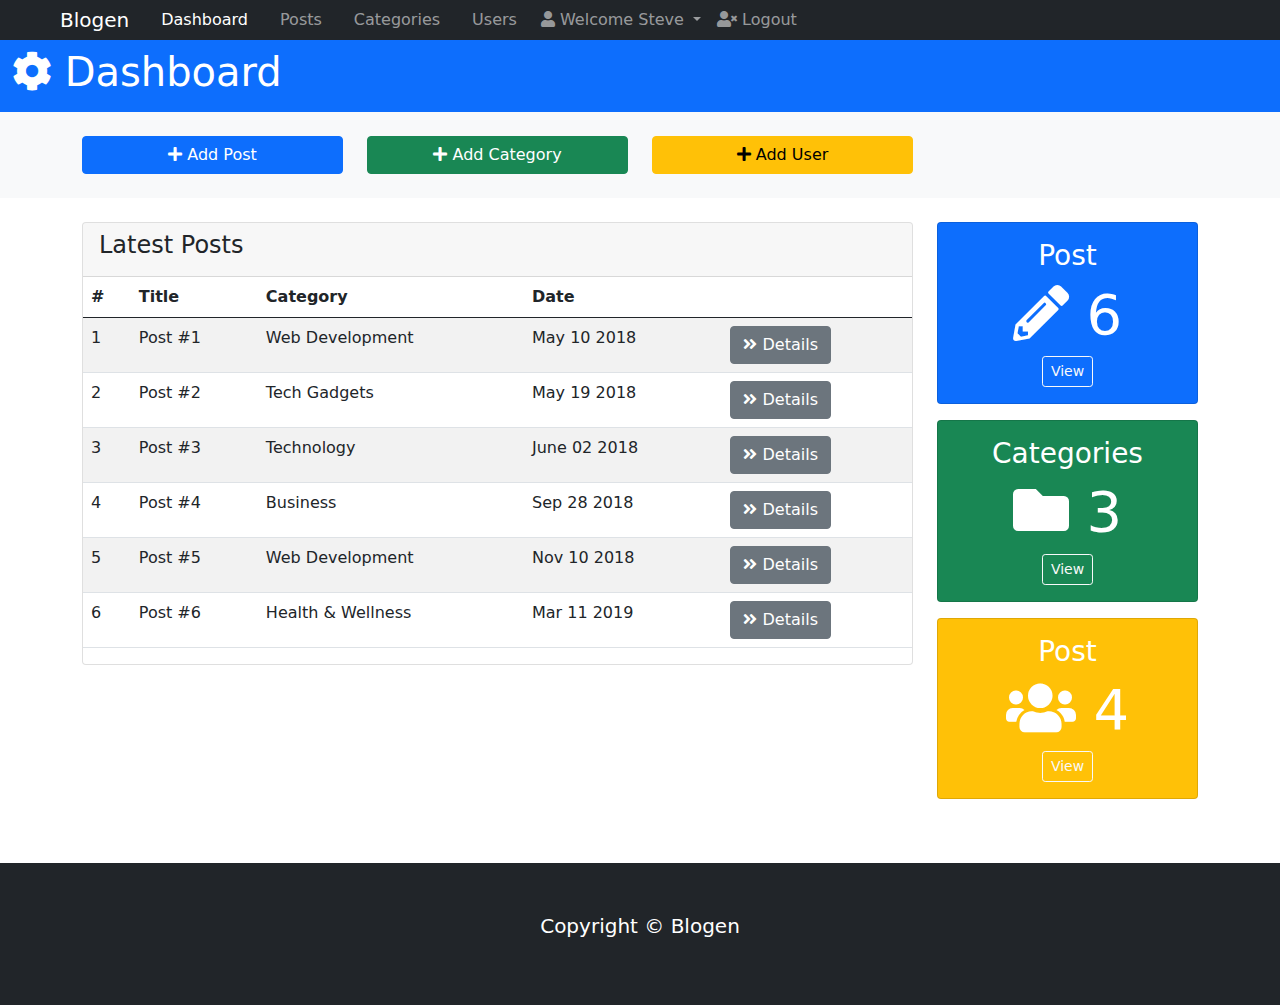
<file: index.html>
<!DOCTYPE html>
<html lang="en">
  <head>
    <meta charset="UTF-8" />
    <meta name="viewport" content="width=device-width, initial-scale=1.0" />
    <link rel="stylesheet" href="css/fontawesome_all.css" />
    <link rel="stylesheet" href="css/styles.css" />
    <title>Bootstrap Theme - Main Page</title>
  </head>
  <body>
    <!--NAVBAR-->
    <nav
      class="navbar navbar-static-top navbar-expand-sm navbar-dark bg-dark p-0"
    >
      <div class="container-fluid mx-5">
        <a href="index.html" class="navbar-brand">Blogen</a>
        <button
          class="navbar-toggler"
          data-bs-toggle="collapse"
          data-bs-target="#navbarCollapse"
        >
          <span class="navbar-toggler-icon"></span>
        </button>
        <div class="collapse navbar-collapse" id="navbarCollapse">
          <ul class="navbar-nav">
            <li class="nav-item px-2">
              <a href="index.html" class="nav-link active">Dashboard</a>
            </li>
            <li class="nav-item px-2">
              <a href="posts.html" class="nav-link">Posts</a>
            </li>
            <li class="nav-item px-2">
              <a href="categories.html" class="nav-link">Categories</a>
            </li>
            <li class="nav-item px-2">
              <a href="users.html" class="nav-link">Users</a>
            </li>
          </ul>
          <ul class="navbar-nav ml-auto">
            <li class="nav-item dropdown mr-3">
              <a
                href="#"
                class="nav-link dropdown-toggle"
                data-bs-toggle="dropdown"
              >
                <i class="fas fa-user"></i>
                Welcome Steve
              </a>
              <div class="dropdown-menu">
                <a href="profile.html" class="dropdown-item"
                  ><i class="fas fa-user-circle"></i> Profile
                </a>
                <a href="settings.html" class="dropdown-item"
                  ><i class="fas fa-cog"></i> Settings
                </a>
              </div>
            </li>
            <li class="nav-item">
              <a href="login.html" class="nav-link">
                <i class="fas fa-user-times" aria-hidden="true"></i>
                Logout</a
              >
            </li>
          </ul>
        </div>
      </div>
    </nav>

    <!--HEADER-->
    <header id="main-header" class="py-2 bg-primary text-white">
      <div class="container-fluid">
        <div class="row">
          <div class="col-md-6">
            <h1><i class="fas fa-cog"></i> Dashboard</h1>
          </div>
        </div>
      </div>
    </header>

    <!--ACTIONS-->
    <section id="actions" class="py-4 mb-4 bg-light">
      <div class="container">
        <div class="row">
          <div class="col-md-3 d-grid gap-2">
            <a
              href="#"
              class="btn btn-primary"
              data-bs-toggle="modal"
              data-bs-target="#addPostModal"
            >
              <i class="fas fa-plus"></i> Add Post
            </a>
          </div>
          <div class="col-md-3 d-grid gap-2">
            <a
              href="#"
              class="btn btn-success"
              data-bs-toggle="modal"
              data-bs-target="#addCategoryModal"
            >
              <i class="fas fa-plus"></i> Add Category
            </a>
          </div>
          <div class="col-md-3 d-grid gap-2">
            <a
              href="#"
              class="btn btn-warning"
              data-bs-toggle="modal"
              data-bs-target="#addUserModal"
            >
              <i class="fas fa-plus"></i> Add User
            </a>
          </div>
        </div>
      </div>
    </section>

    <!--POSTS-->
    <section id="psots">
      <div class="container">
        <div class="row">
          <div class="col-md-9">
            <div class="card">
              <div class="card-header">
                <h4>
                  Latest Posts
                </h4>
              </div>
              <table class="table table-striped">
                <thead class="thead-dark">
                  <tr>
                    <th>#</th>
                    <th>Title</th>
                    <th>Category</th>
                    <th>Date</th>
                    <th></th>
                  </tr>
                </thead>
                <tbody>
                  <tr>
                    <td>1</td>
                    <td>Post #1</td>
                    <td>Web Development</td>
                    <td>May 10 2018</td>
                    <td>
                      <a href="details.html" class="btn btn-secondary">
                        <i class="fas fa-angle-double-right"></i> Details
                      </a>
                    </td>
                  </tr>
                  <tr>
                    <td>2</td>
                    <td>Post #2</td>
                    <td>Tech Gadgets</td>
                    <td>May 19 2018</td>
                    <td>
                      <a href="details.html" class="btn btn-secondary">
                        <i class="fas fa-angle-double-right"></i> Details
                      </a>
                    </td>
                  </tr>
                  <tr>
                    <td>3</td>
                    <td>Post #3</td>
                    <td>Technology</td>
                    <td>June 02 2018</td>
                    <td>
                      <a href="details.html" class="btn btn-secondary">
                        <i class="fas fa-angle-double-right"></i> Details
                      </a>
                    </td>
                  </tr>
                  <tr>
                    <td>4</td>
                    <td>Post #4</td>
                    <td>Business</td>
                    <td>Sep 28 2018</td>
                    <td>
                      <a href="details.html" class="btn btn-secondary">
                        <i class="fas fa-angle-double-right"></i> Details
                      </a>
                    </td>
                  </tr>
                  <tr>
                    <td>5</td>
                    <td>Post #5</td>
                    <td>Web Development</td>
                    <td>Nov 10 2018</td>
                    <td>
                      <a href="details.html" class="btn btn-secondary">
                        <i class="fas fa-angle-double-right"></i> Details
                      </a>
                    </td>
                  </tr>
                  <tr>
                    <td>6</td>
                    <td>Post #6</td>
                    <td>Health & Wellness</td>
                    <td>Mar 11 2019</td>
                    <td>
                      <a href="details.html" class="btn btn-secondary">
                        <i class="fas fa-angle-double-right"></i> Details
                      </a>
                    </td>
                  </tr>
                </tbody>
              </table>
            </div>
          </div>
          <div class="col-md-3">
            <div class="card text-center bg-primary text-white mb-3">
              <div class="card-body">
                <h3>Post</h3>
                <h4 class="display-4"><i class="fas fa-pencil-alt"></i> 6</h4>
                <a href="posts.html" class="btn btn-outline-light btn-sm"
                  >View</a
                >
              </div>
            </div>
            <div class="card text-center bg-success text-white mb-3">
              <div class="card-body">
                <h3>Categories</h3>
                <h4 class="display-4"><i class="fas fa-folder"></i> 3</h4>
                <a href="categories.html" class="btn btn-outline-light btn-sm"
                  >View</a
                >
              </div>
            </div>
            <div class="card text-center bg-warning text-white mb-3">
              <div class="card-body">
                <h3>Post</h3>
                <h4 class="display-4"><i class="fas fa-users"></i> 4</h4>
                <a href="users.html" class="btn btn-outline-light btn-sm"
                  >View</a
                >
              </div>
            </div>
          </div>
        </div>
      </div>
    </section>

    <!--FOOTER-->
    <footer id="main-footer" class="bg-dark text-white mt-5 p-5">
      <div class="container">
        <div class="row">
          <div class="col">
            <p class="lead text-center">
              Copyright &copy; <span id="year"></span> Blogen
            </p>
          </div>
        </div>
      </div>
    </footer>

    <!--MODALS-->

    <!--ADD POST MODAL-->
    <div class="modal fade" id="addPostModal">
      <div class="modal-dialog modal-lg">
        <div class="modal-content">
          <div class="modal-header bg-primary text-white">
            <h5 class="modal-title">Add Post</h5>
            <button class="close btn-primary" data-bs-dismiss="modal">
              <span>&times;</span>
            </button>
          </div>
          <div class="modal-body">
            <label for="title">Title</label>
            <div class="input-group p-2">
              <input
                type="text"
                id="title"
                class="form-control"
                placeholder="Title"
              />
            </div>
            <label for="category">Category</label>
            <div class="input-group p-2">
              <select class="form-control" id="category">
                <option value="">Web Development</option>
                <option value="">Tech Gadgets</option>
                <option value="">Business</option>
                <option value="">Health & Wellness</option>
              </select>
            </div>
            <div class="input-group p-2">
              <label class="input-group-text" for="postImage">
                Upload Image
              </label>
              <input type="file" class="form-control" id="postImage" />
              <label class="input-group-text text-muted" for="postImage"
                >max.3mb</label
              >
            </div>
            <div class="input-group p-2">
              <span class="input-group-text">Body</span>
              <textarea
                name="editor1"
                class="form-control"
                rows="3"
                cols="24"
                aria-label="body"
              ></textarea>
            </div>
          </div>
          <div class="modal-footer">
            <button class="btn btn-primary p-2" data-bs-dismiss="modal">
              Save Changes
            </button>
          </div>
        </div>
      </div>
    </div>

    <!--ADD CATEGORY MODAL-->
    <div class="modal fade" id="addCategoryModal">
      <div class="modal-dialog modal-lg">
        <div class="modal-content">
          <div class="modal-header bg-success text-white">
            <h5 class="modal-title">Add Category</h5>
            <button class="close btn-success" data-bs-dismiss="modal">
              <span>&times;</span>
            </button>
          </div>
          <div class="modal-body">
            <label for="category">Category</label>
            <div class="input-group p-2">
              <input
                type="text"
                class="form-control"
                id="category"
                placeholder="Category"
              />
            </div>
          </div>
          <div class="modal-footer">
            <button class="btn btn-success p-2" data-bs-dismiss="modal">
              Save Changes
            </button>
          </div>
        </div>
      </div>
    </div>

    <!--ADD USER MODAL-->
    <div class="modal fade" id="addUserModal">
      <div class="modal-dialog modal-lg">
        <div class="modal-content">
          <div class="modal-header bg-warning text-white">
            <h5 class="modal-title">Add Category</h5>
            <button class="close btn-warning" data-bs-dismiss="modal">
              <span>&times;</span>
            </button>
          </div>
          <div class="modal-body">
            <label for="name">Name</label>
            <div class="input-group p-2">
              <input
                type="text"
                id="name"
                class="form-control"
                placeholder="Name"
              />
            </div>
            <label for="email">Email</label>
            <div class="input-group p-2">
              <input
                type="email"
                id="email"
                class="form-control"
                placeholder="Email"
              />
            </div>
            <div class="input-group p-2">
              <input
                type="password"
                id="password"
                class="form-control"
                placeholder="Password"
              />
            </div>
            <label for="confpassword">Confirm Password</label>
            <div class="input-group p-2">
              <input
                type="password"
                id="confpassword"
                class="form-control"
                placeholder="Confirm Password"
              />
            </div>
          </div>
          <div class="modal-footer">
            <button class="btn btn-warning p-2" data-bs-dismiss="modal">
              Save Changes
            </button>
          </div>
        </div>
      </div>
    </div>

    <script src="https://ajax.googleapis.com/ajax/libs/jquery/3.5.1/jquery.min.js"></script>
    <script src="js/bootstrap.js"></script>
    <script src="https://cdn.ckeditor.com/4.15.1/standard/ckeditor.js"></script>

    <script>
      CKEDITOR.replace("editor1");
      //CKEDITOR.resize("100%", "350");
      CKEDITOR.config.width = "100%";
      CKEDITOR.config.height = "200px";
      // Get the current year for the copyright
      $("#year").txt(new Date(), getFullYear());
    </script>
  </body>
</html>
</file>
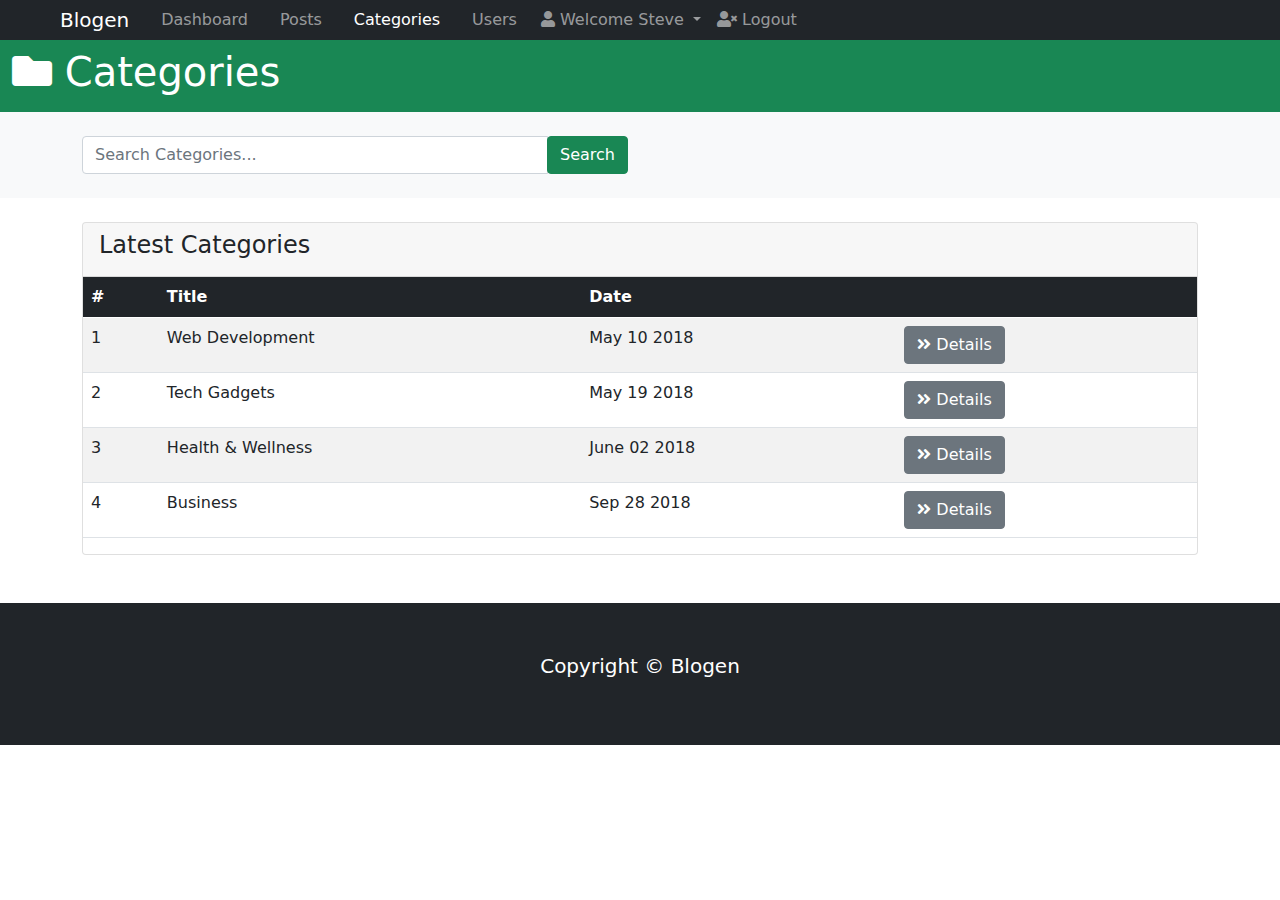
<file: categories.html>
<!DOCTYPE html>
<html lang="en">
  <head>
    <meta charset="UTF-8" />
    <meta name="viewport" content="width=device-width, initial-scale=1.0" />
    <link rel="stylesheet" href="css/fontawesome_all.css" />
    <link rel="stylesheet" href="css/styles.css" />
    <title>Bootstrap Theme - Categories Page</title>
  </head>
  <body>
    <!--NAVBAR-->
    <nav
      class="navbar navbar-static-top navbar-expand-sm navbar-dark bg-dark p-0"
    >
      <div class="container-fluid mx-5">
        <a href="index.html" class="navbar-brand">Blogen</a>
        <button
          class="navbar-toggler"
          data-bs-toggle="collapse"
          data-bs-target="#navbarCollapse"
        >
          <span class="navbar-toggler-icon"></span>
        </button>
        <div class="collapse navbar-collapse" id="navbarCollapse">
          <ul class="navbar-nav">
            <li class="nav-item px-2">
              <a href="index.html" class="nav-link">Dashboard</a>
            </li>
            <li class="nav-item px-2">
              <a href="posts.html" class="nav-link">Posts</a>
            </li>
            <li class="nav-item px-2">
              <a href="categories.html" class="nav-link active">Categories</a>
            </li>
            <li class="nav-item px-2">
              <a href="users.html" class="nav-link">Users</a>
            </li>
          </ul>
          <ul class="navbar-nav ml-auto">
            <li class="nav-item dropdown mr-3">
              <a
                href="#"
                class="nav-link dropdown-toggle"
                data-bs-toggle="dropdown"
              >
                <i class="fas fa-user"></i>
                Welcome Steve
              </a>
              <div class="dropdown-menu">
                <a href="profile.html" class="dropdown-item"
                  ><i class="fas fa-user-circle"></i> Profile
                </a>
                <a href="settings.html" class="dropdown-item"
                  ><i class="fas fa-cog"></i> Settings
                </a>
              </div>
            </li>
            <li class="nav-item">
              <a href="login.html" class="nav-link">
                <i class="fas fa-user-times" aria-hidden="true"></i>
                Logout</a
              >
            </li>
          </ul>
        </div>
      </div>
    </nav>

    <!--HEADER-->
    <header id="categories-header" class="py-2 bg-success text-white">
      <div class="container-fluid">
        <div class="row">
          <div class="col-md-6">
            <h1><i class="fas fa-folder"></i> Categories</h1>
          </div>
        </div>
      </div>
    </header>

    <!--SEARCH-->
    <section id="categories" class="py-4 mb-4 bg-light">
      <div class="container">
        <div class="row">
          <div class="col-md-6 ml-auto">
            <div class="input-group">
              <input
                type="text"
                class="form-control"
                placeholder="Search Categories..."
              />
              <div class="input-group-append">
                <button class="btn btn-success">Search</button>
              </div>
            </div>
          </div>
        </div>
      </div>
    </section>

    <!--CATEGORIES-->
    <section id="cats">
      <div class="container">
        <div class="row">
          <div class="col">
            <div class="card">
              <div class="card-header">
                <h4>
                  Latest Categories
                </h4>
              </div>
              <table class="table table-striped">
                <thead class="table-dark">
                  <tr>
                    <th>#</th>
                    <th>Title</th>
                    <th>Date</th>
                    <th></th>
                  </tr>
                </thead>
                <tbody>
                  <tr>
                    <td>1</td>

                    <td>Web Development</td>
                    <td>May 10 2018</td>
                    <td>
                      <a href="details.html" class="btn btn-secondary">
                        <i class="fas fa-angle-double-right"></i> Details
                      </a>
                    </td>
                  </tr>
                  <tr>
                    <td>2</td>

                    <td>Tech Gadgets</td>
                    <td>May 19 2018</td>
                    <td>
                      <a href="details.html" class="btn btn-secondary">
                        <i class="fas fa-angle-double-right"></i> Details
                      </a>
                    </td>
                  </tr>
                  <tr>
                    <td>3</td>

                    <td>Health & Wellness</td>
                    <td>June 02 2018</td>
                    <td>
                      <a href="details.html" class="btn btn-secondary">
                        <i class="fas fa-angle-double-right"></i> Details
                      </a>
                    </td>
                  </tr>
                  <tr>
                    <td>4</td>

                    <td>Business</td>
                    <td>Sep 28 2018</td>
                    <td>
                      <a href="details.html" class="btn btn-secondary">
                        <i class="fas fa-angle-double-right"></i> Details
                      </a>
                    </td>
                  </tr>
                </tbody>
              </table>
              <!-- PAGINATION
              <nav class="ml-4 pl-4">
                <ul class="pagination">
                  <li class="page-item disabled">
                    <a href="#" class="page-link">Previous</a>
                  </li>
                  <li class="page-item active">
                    <a href="#" class="page-link">1</a>
                  </li>
                  <li class="page-item">
                    <a href="#" class="page-link">2</a>
                  </li>
                  <li class="page-item">
                    <a href="#" class="page-link">3</a>
                  </li>
                  <li class="page-item">
                    <a href="#" class="page-link">Next</a>
                  </li>
                </ul>
              </nav> -->
            </div>
          </div>
        </div>
      </div>
    </section>

    <!--FOOTER-->
    <footer id="main-footer" class="bg-dark text-white mt-5 p-5">
      <div class="container">
        <div class="row">
          <div class="col">
            <p class="lead text-center">
              Copyright &copy; <span id="year"></span> Blogen
            </p>
          </div>
        </div>
      </div>
    </footer>

    <script src="https://ajax.googleapis.com/ajax/libs/jquery/3.5.1/jquery.min.js"></script>
    <script src="js/bootstrap.js"></script>

    <script>
      // Get the current year for the copyright
      $("#year").txt(new Date(), getFullYear());
    </script>
  </body>
</html>
</file>
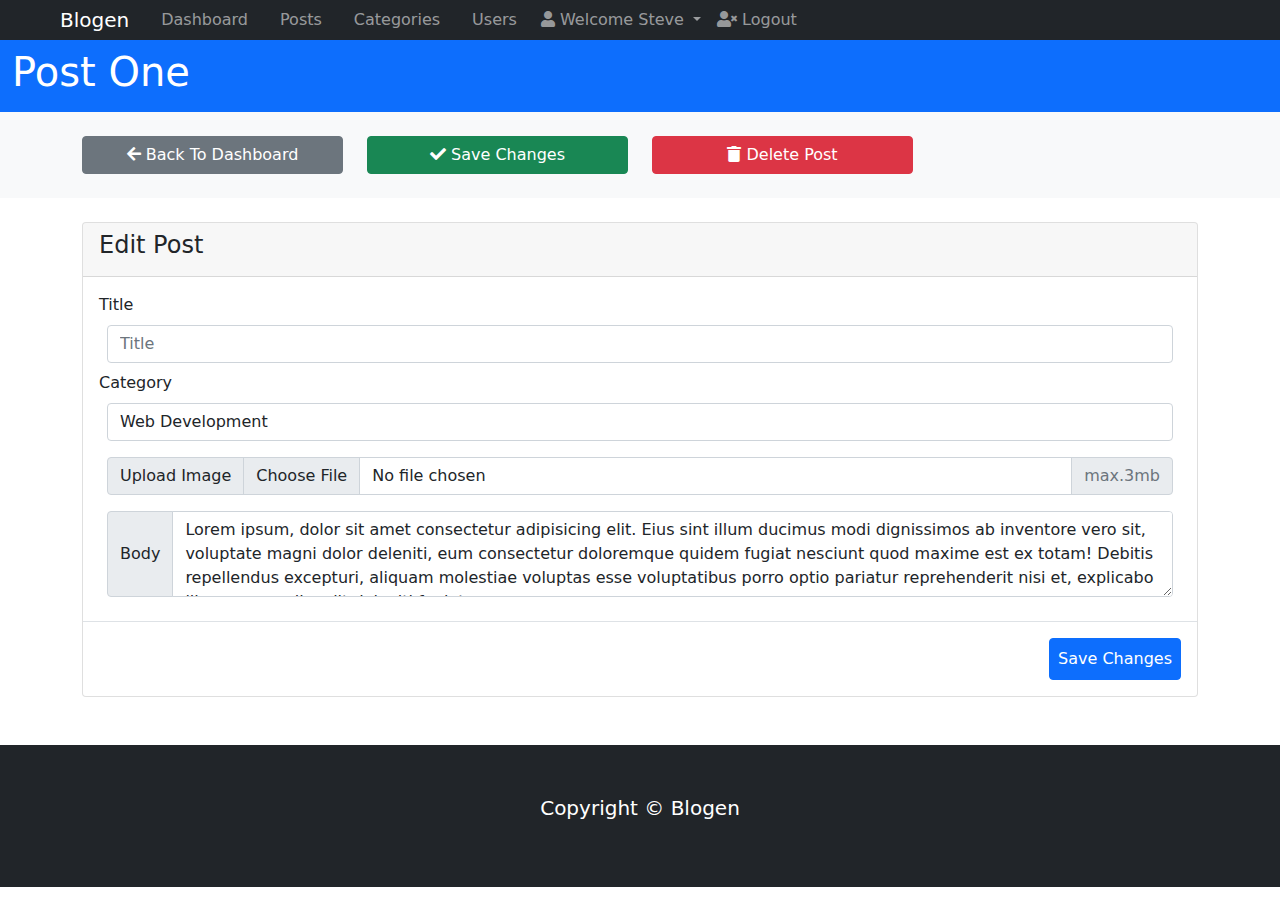
<file: details.html>
<!DOCTYPE html>
<html lang="en">
  <head>
    <meta charset="UTF-8" />
    <meta name="viewport" content="width=device-width, initial-scale=1.0" />
    <link rel="stylesheet" href="css/fontawesome_all.css" />
    <link rel="stylesheet" href="css/styles.css" />
    <title>Bootstrap Theme - Details Page</title>
  </head>
  <body>
    <!--NAVBAR-->
    <nav
      class="navbar navbar-static-top navbar-expand-sm navbar-dark bg-dark p-0"
    >
      <div class="container-fluid mx-5">
        <a href="index.html" class="navbar-brand">Blogen</a>
        <button
          class="navbar-toggler"
          data-bs-toggle="collapse"
          data-bs-target="#navbarCollapse"
        >
          <span class="navbar-toggler-icon"></span>
        </button>
        <div class="collapse navbar-collapse" id="navbarCollapse">
          <ul class="navbar-nav">
            <li class="nav-item px-2">
              <a href="index.html" class="nav-link">Dashboard</a>
            </li>
            <li class="nav-item px-2">
              <a href="posts.html" class="nav-link">Posts</a>
            </li>
            <li class="nav-item px-2">
              <a href="categories.html" class="nav-link">Categories</a>
            </li>
            <li class="nav-item px-2">
              <a href="users.html" class="nav-link">Users</a>
            </li>
          </ul>
          <ul class="navbar-nav ml-auto">
            <li class="nav-item dropdown mr-3">
              <a
                href="#"
                class="nav-link dropdown-toggle"
                data-bs-toggle="dropdown"
              >
                <i class="fas fa-user"></i>
                Welcome Steve
              </a>
              <div class="dropdown-menu">
                <a href="profile.html" class="dropdown-item"
                  ><i class="fas fa-user-circle"></i> Profile
                </a>
                <a href="settings.html" class="dropdown-item"
                  ><i class="fas fa-cog"></i> Settings
                </a>
              </div>
            </li>
            <li class="nav-item">
              <a href="login.html" class="nav-link">
                <i class="fas fa-user-times" aria-hidden="true"></i>
                Logout</a
              >
            </li>
          </ul>
        </div>
      </div>
    </nav>

    <!--HEADER-->
    <header id="main-header" class="py-2 bg-primary text-white">
      <div class="container-fluid">
        <div class="row">
          <div class="col-md-6">
            <h1>Post One</h1>
          </div>
        </div>
      </div>
    </header>

    <!--ACTIONS-->
    <section id="actions" class="py-4 mb-4 bg-light">
      <div class="container">
        <div class="row">
          <div class="col-md-3 d-grid gap-2">
            <a href="index.html" class="btn btn-secondary">
              <i class="fas fa-arrow-left"></i> Back To Dashboard
            </a>
          </div>
          <div class="col-md-3 d-grid gap-2">
            <a href="index.html" class="btn btn-success">
              <i class="fas fa-check"></i> Save Changes
            </a>
          </div>
          <div class="col-md-3 d-grid gap-2">
            <a href="index.html" class="btn btn-danger">
              <i class="fas fa-trash"></i> Delete Post
            </a>
          </div>
        </div>
      </div>
    </section>

    <!--DETAILS-->
    <section id="details">
      <div class="container">
        <div class="row">
          <div class="col">
            <div class="card">
              <div class="card-header">
                <h4>Edit Post</h4>
              </div>
              <div class="card-body">
                <label for="title">Title</label>
                <div class="input-group p-2">
                  <input
                    type="text"
                    id="title"
                    class="form-control"
                    placeholder="Title"
                  />
                </div>
                <label for="category">Category</label>
                <div class="input-group p-2">
                  <select class="form-control" id="category">
                    <option value="">Web Development</option>
                    <option value="">Tech Gadgets</option>
                    <option value="">Business</option>
                    <option value="">Health & Wellness</option>
                  </select>
                </div>
                <div class="input-group p-2">
                  <label class="input-group-text" for="postImage">
                    Upload Image
                  </label>
                  <input type="file" class="form-control" id="postImage" />
                  <label class="input-group-text text-muted" for="postImage"
                    >max.3mb</label
                  >
                </div>
                <div class="input-group p-2">
                  <span class="input-group-text">Body</span>
                  <textarea
                    name="editor1"
                    class="form-control"
                    rows="3"
                    cols="24"
                    aria-label="body"
                  >
Lorem ipsum, dolor sit amet consectetur adipisicing elit. Eius sint illum ducimus modi dignissimos ab inventore vero sit, voluptate magni dolor deleniti, eum consectetur doloremque quidem fugiat nesciunt quod maxime est ex totam! Debitis repellendus excepturi, aliquam molestiae voluptas esse voluptatibus porro optio pariatur reprehenderit nisi et, explicabo illum commodi, velit deleniti fugiat.</textarea
                  >
                </div>
              </div>
              <div class="modal-footer">
                <button class="btn btn-primary p-2" data-bs-dismiss="modal">
                  Save Changes
                </button>
              </div>
            </div>
          </div>
        </div>
      </div>
    </section>

    <!--FOOTER-->
    <footer id="main-footer" class="bg-dark text-white mt-5 p-5">
      <div class="container">
        <div class="row">
          <div class="col">
            <p class="lead text-center">
              Copyright &copy; <span id="year"></span> Blogen
            </p>
          </div>
        </div>
      </div>
    </footer>

    <!--MODALS-->

    <!--ADD POST MODAL-->
    <div class="modal fade" id="addPostModal">
      <div class="modal-dialog modal-lg">
        <div class="modal-content">
          <div class="modal-header bg-primary text-white">
            <h5 class="modal-title">Add Post</h5>
            <button class="close btn-primary" data-bs-dismiss="modal">
              <span>&times;</span>
            </button>
          </div>
          <div class="modal-body">
            <label for="title">Title</label>
            <div class="input-group p-2">
              <input
                type="text"
                id="title"
                class="form-control"
                placeholder="Title"
              />
            </div>
            <label for="category">Category</label>
            <div class="input-group p-2">
              <select class="form-control" id="category">
                <option value="">Web Development</option>
                <option value="">Tech Gadgets</option>
                <option value="">Business</option>
                <option value="">Health & Wellness</option>
              </select>
            </div>
            <div class="input-group p-2">
              <label class="input-group-text" for="postImage">
                Upload Image
              </label>
              <input type="file" class="form-control" id="postImage" />
              <label class="input-group-text text-muted" for="postImage"
                >max.3mb</label
              >
            </div>
            <div class="input-group p-2">
              <span class="input-group-text">Body</span>
              <textarea
                name="editor1"
                class="form-control"
                rows="3"
                cols="24"
                aria-label="body"
              ></textarea>
            </div>
          </div>
          <div class="modal-footer">
            <button class="btn btn-primary p-2" data-bs-dismiss="modal">
              Save Changes
            </button>
          </div>
        </div>
      </div>
    </div>

    <!--ADD CATEGORY MODAL-->
    <div class="modal fade" id="addCategoryModal">
      <div class="modal-dialog modal-lg">
        <div class="modal-content">
          <div class="modal-header bg-success text-white">
            <h5 class="modal-title">Add Category</h5>
            <button class="close btn-success" data-bs-dismiss="modal">
              <span>&times;</span>
            </button>
          </div>
          <div class="modal-body">
            <label for="category">Category</label>
            <div class="input-group p-2">
              <input
                type="text"
                class="form-control"
                id="category"
                placeholder="Category"
              />
            </div>
          </div>
          <div class="modal-footer">
            <button class="btn btn-success p-2" data-bs-dismiss="modal">
              Save Changes
            </button>
          </div>
        </div>
      </div>
    </div>

    <!--ADD USER MODAL-->
    <div class="modal fade" id="addUserModal">
      <div class="modal-dialog modal-lg">
        <div class="modal-content">
          <div class="modal-header bg-warning text-white">
            <h5 class="modal-title">Add Category</h5>
            <button class="close btn-warning" data-bs-dismiss="modal">
              <span>&times;</span>
            </button>
          </div>
          <div class="modal-body">
            <label for="name">Name</label>
            <div class="input-group p-2">
              <input
                type="text"
                id="name"
                class="form-control"
                placeholder="Name"
              />
            </div>
            <label for="email">Email</label>
            <div class="input-group p-2">
              <input
                type="email"
                id="email"
                class="form-control"
                placeholder="Email"
              />
            </div>
            <div class="input-group p-2">
              <input
                type="password"
                id="password"
                class="form-control"
                placeholder="Password"
              />
            </div>
            <label for="confpassword">Confirm Password</label>
            <div class="input-group p-2">
              <input
                type="password"
                id="confpassword"
                class="form-control"
                placeholder="Confirm Password"
              />
            </div>
          </div>
          <div class="modal-footer">
            <button class="btn btn-warning p-2" data-bs-dismiss="modal">
              Save Changes
            </button>
          </div>
        </div>
      </div>
    </div>

    <script src="https://ajax.googleapis.com/ajax/libs/jquery/3.5.1/jquery.min.js"></script>
    <script src="js/bootstrap.js"></script>
    <script src="https://cdn.ckeditor.com/4.15.1/standard/ckeditor.js"></script>

    <script>
      CKEDITOR.replace("editor1");
      //CKEDITOR.resize("100%", "350");
      CKEDITOR.config.width = "100%";
      CKEDITOR.config.height = "200px";
      // Get the current year for the copyright
      $("#year").txt(new Date(), getFullYear());
    </script>
  </body>
</html>
</file>
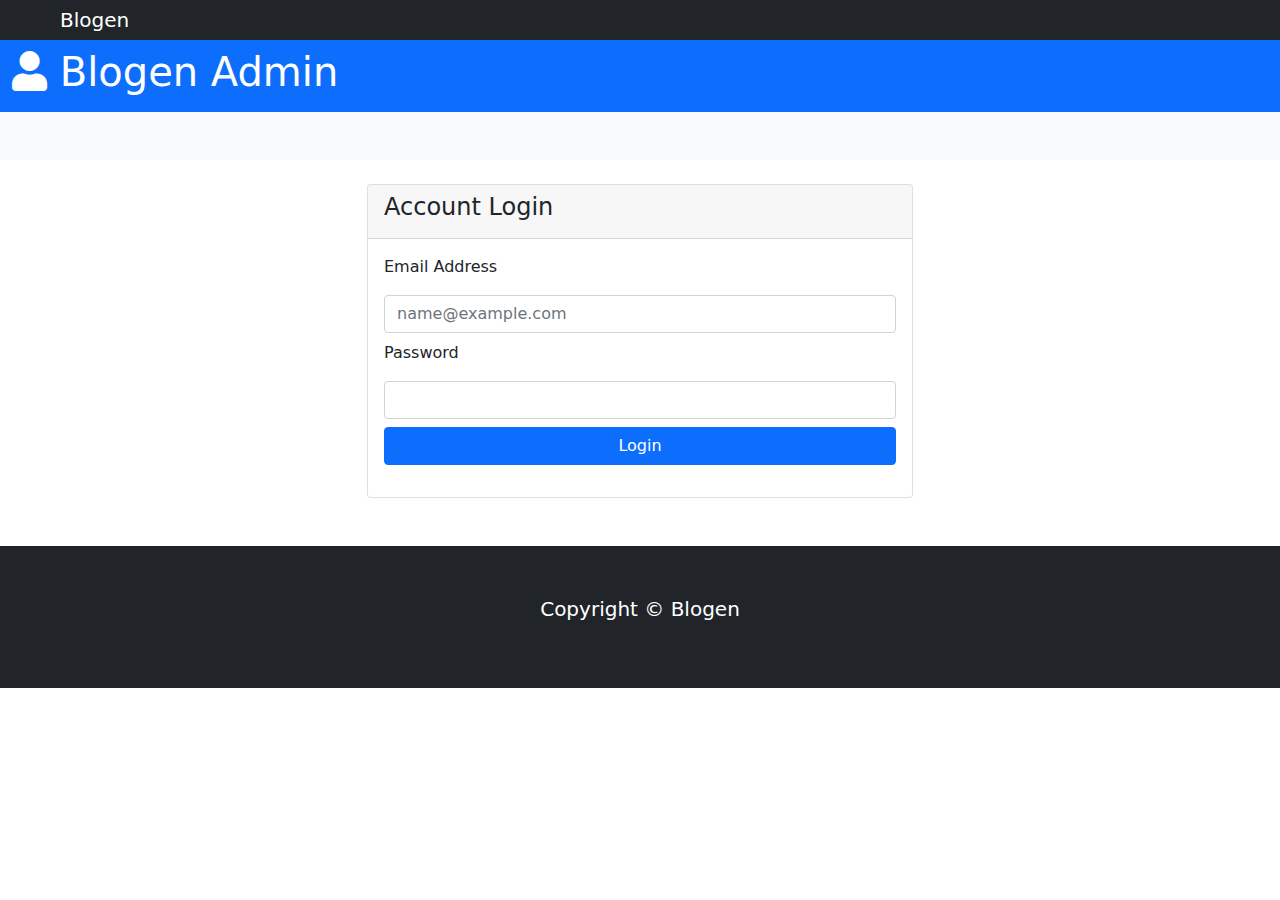
<file: login.html>
<!DOCTYPE html>
<html lang="en">
  <head>
    <meta charset="UTF-8" />
    <meta name="viewport" content="width=device-width, initial-scale=1.0" />
    <link rel="stylesheet" href="css/fontawesome_all.css" />
    <link rel="stylesheet" href="css/styles.css" />
    <title>Bootstrap Theme - Login Page</title>
  </head>
  <body>
    <!--NAVBAR-->
    <nav
      class="navbar navbar-static-top navbar-expand-sm navbar-dark bg-dark p-0"
    >
      <div class="container-fluid mx-5">
        <a href="index.html" class="navbar-brand">Blogen</a>
      </div>
    </nav>

    <!--HEADER-->
    <header id="main-header" class="py-2 bg-primary text-white">
      <div class="container-fluid">
        <div class="row">
          <div class="col-md-6">
            <h1><i class="fas fa-user"></i> Blogen Admin</h1>
          </div>
        </div>
      </div>
    </header>

    <!--ACTIONS-->
    <section id="actions" class="py-4 mb-4 bg-light">
      <div class="container">
        <div class="row"></div>
      </div>
    </section>

    <!--LOGIN-->
    <section id="login">
      <div class="container">
        <div class="row">
          <div class="col-md-6 mx-auto">
            <div class="card">
              <div class="card-header">
                <h4>Account Login</h4>
              </div>
              <div class="card-body">
                <form action="index.html">
                  <div class="mb-3 d-grid gap-2">
                    <label for="email" class="form-label">Email Address</label>
                    <input
                      type="email"
                      class="form-control"
                      id="email"
                      placeholder="name@example.com"
                    />
                    <label for="password" class="form-label">Password</label>
                    <input
                      type="password"
                      class="form-control"
                      id="password"
                      placeholder=""
                    />
                    <input
                      type="submit"
                      value="Login"
                      class="btn btn-primary"
                    />
                  </div>
                </form>
              </div>
            </div>
          </div>
        </div>
      </div>
    </section>

    <!--FOOTER-->
    <footer id="main-footer" class="bg-dark text-white mt-5 p-5">
      <div class="container">
        <div class="row">
          <div class="col">
            <p class="lead text-center">
              Copyright &copy; <span id="year"></span> Blogen
            </p>
          </div>
        </div>
      </div>
    </footer>

    <script src="https://ajax.googleapis.com/ajax/libs/jquery/3.5.1/jquery.min.js"></script>
    <script src="js/bootstrap.js"></script>

    <script>
      // Get the current year for the copyright
      $("#year").txt(new Date(), getFullYear());
    </script>
  </body>
</html>
</file>
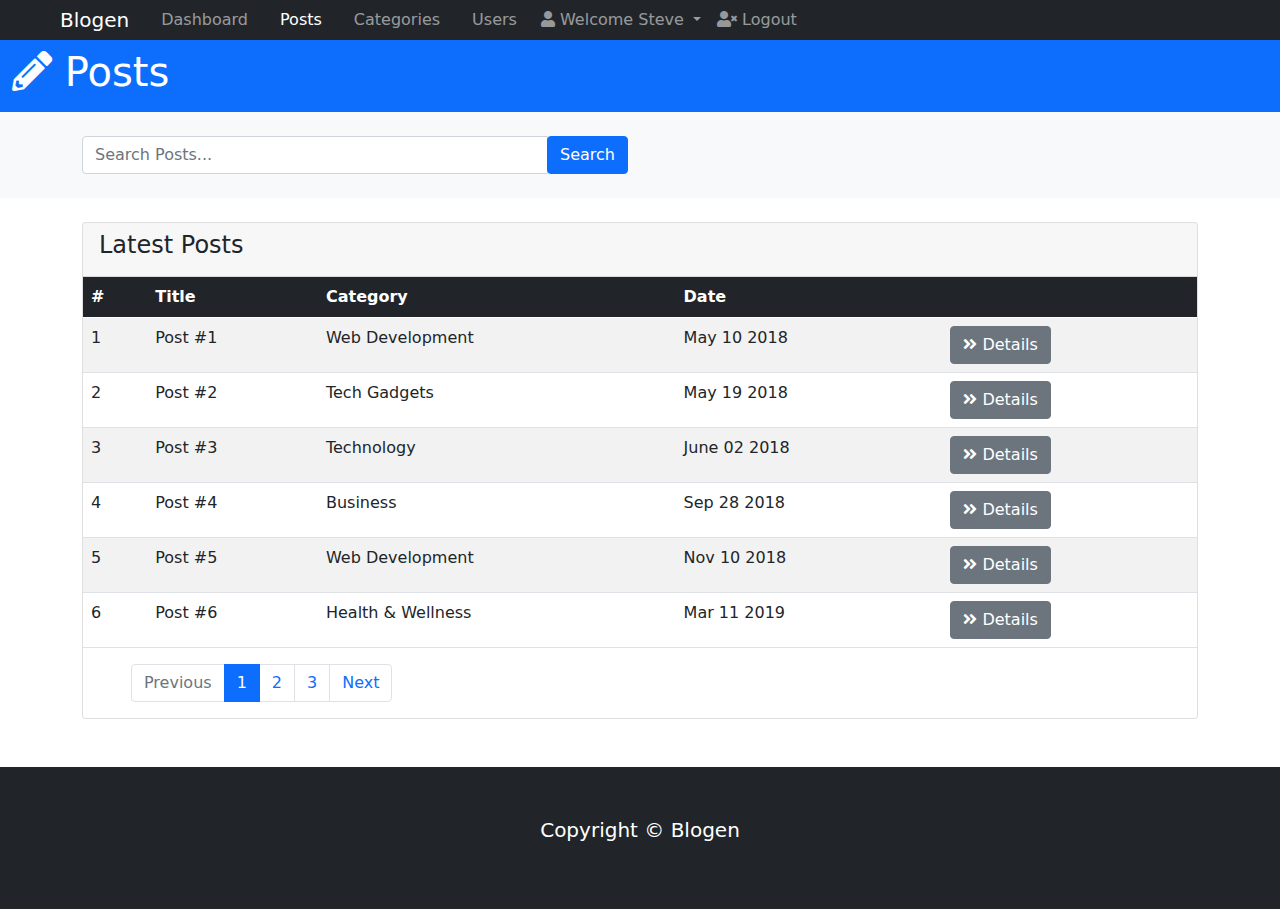
<file: posts.html>
<!DOCTYPE html>
<html lang="en">
  <head>
    <meta charset="UTF-8" />
    <meta name="viewport" content="width=device-width, initial-scale=1.0" />
    <link rel="stylesheet" href="css/fontawesome_all.css" />
    <link rel="stylesheet" href="css/styles.css" />
    <title>Bootstrap Theme - Posts Page</title>
  </head>
  <body>
    <!--NAVBAR-->
    <nav
      class="navbar navbar-static-top navbar-expand-sm navbar-dark bg-dark p-0"
    >
      <div class="container-fluid mx-5">
        <a href="index.html" class="navbar-brand">Blogen</a>
        <button
          class="navbar-toggler"
          data-bs-toggle="collapse"
          data-bs-target="#navbarCollapse"
        >
          <span class="navbar-toggler-icon"></span>
        </button>
        <div class="collapse navbar-collapse" id="navbarCollapse">
          <ul class="navbar-nav">
            <li class="nav-item px-2">
              <a href="index.html" class="nav-link">Dashboard</a>
            </li>
            <li class="nav-item px-2">
              <a href="posts.html" class="nav-link active">Posts</a>
            </li>
            <li class="nav-item px-2">
              <a href="categories.html" class="nav-link">Categories</a>
            </li>
            <li class="nav-item px-2">
              <a href="users.html" class="nav-link">Users</a>
            </li>
          </ul>
          <ul class="navbar-nav ml-auto">
            <li class="nav-item dropdown mr-3">
              <a
                href="#"
                class="nav-link dropdown-toggle"
                data-bs-toggle="dropdown"
              >
                <i class="fas fa-user"></i>
                Welcome Steve
              </a>
              <div class="dropdown-menu">
                <a href="profile.html" class="dropdown-item"
                  ><i class="fas fa-user-circle"></i> Profile
                </a>
                <a href="settings.html" class="dropdown-item"
                  ><i class="fas fa-cog"></i> Settings
                </a>
              </div>
            </li>
            <li class="nav-item">
              <a href="login.html" class="nav-link">
                <i class="fas fa-user-times" aria-hidden="true"></i>
                Logout</a
              >
            </li>
          </ul>
        </div>
      </div>
    </nav>

    <!--HEADER-->
    <header id="main-header" class="py-2 bg-primary text-white">
      <div class="container-fluid">
        <div class="row">
          <div class="col-md-6">
            <h1><i class="fas fa-pencil-alt"></i> Posts</h1>
          </div>
        </div>
      </div>
    </header>

    <!--SEARCH-->
    <section id="search" class="py-4 mb-4 bg-light">
      <div class="container">
        <div class="row">
          <div class="col-md-6 ml-auto">
            <div class="input-group">
              <input
                type="text"
                class="form-control"
                placeholder="Search Posts..."
              />
              <div class="input-group-append">
                <button class="btn btn-primary">Search</button>
              </div>
            </div>
          </div>
        </div>
      </div>
    </section>

    <!--POSTS-->
    <section id="posts">
      <div class="container">
        <div class="row">
          <div class="col">
            <div class="card">
              <div class="card-header">
                <h4>
                  Latest Posts
                </h4>
              </div>
              <table class="table table-striped">
                <thead class="table-dark">
                  <tr>
                    <th>#</th>
                    <th>Title</th>
                    <th>Category</th>
                    <th>Date</th>
                    <th></th>
                  </tr>
                </thead>
                <tbody>
                  <tr>
                    <td>1</td>
                    <td>Post #1</td>
                    <td>Web Development</td>
                    <td>May 10 2018</td>
                    <td>
                      <a href="details.html" class="btn btn-secondary">
                        <i class="fas fa-angle-double-right"></i> Details
                      </a>
                    </td>
                  </tr>
                  <tr>
                    <td>2</td>
                    <td>Post #2</td>
                    <td>Tech Gadgets</td>
                    <td>May 19 2018</td>
                    <td>
                      <a href="details.html" class="btn btn-secondary">
                        <i class="fas fa-angle-double-right"></i> Details
                      </a>
                    </td>
                  </tr>
                  <tr>
                    <td>3</td>
                    <td>Post #3</td>
                    <td>Technology</td>
                    <td>June 02 2018</td>
                    <td>
                      <a href="details.html" class="btn btn-secondary">
                        <i class="fas fa-angle-double-right"></i> Details
                      </a>
                    </td>
                  </tr>
                  <tr>
                    <td>4</td>
                    <td>Post #4</td>
                    <td>Business</td>
                    <td>Sep 28 2018</td>
                    <td>
                      <a href="details.html" class="btn btn-secondary">
                        <i class="fas fa-angle-double-right"></i> Details
                      </a>
                    </td>
                  </tr>
                  <tr>
                    <td>5</td>
                    <td>Post #5</td>
                    <td>Web Development</td>
                    <td>Nov 10 2018</td>
                    <td>
                      <a href="details.html" class="btn btn-secondary">
                        <i class="fas fa-angle-double-right"></i> Details
                      </a>
                    </td>
                  </tr>
                  <tr>
                    <td>6</td>
                    <td>Post #6</td>
                    <td>Health & Wellness</td>
                    <td>Mar 11 2019</td>
                    <td>
                      <a href="details.html" class="btn btn-secondary">
                        <i class="fas fa-angle-double-right"></i> Details
                      </a>
                    </td>
                  </tr>
                </tbody>
              </table>
              <!--PAGINATION-->
              <nav class="ml-4 pl-4">
                <ul class="pagination">
                  <li class="page-item disabled">
                    <a href="#" class="page-link">Previous</a>
                  </li>
                  <li class="page-item active">
                    <a href="#" class="page-link">1</a>
                  </li>
                  <li class="page-item">
                    <a href="#" class="page-link">2</a>
                  </li>
                  <li class="page-item">
                    <a href="#" class="page-link">3</a>
                  </li>
                  <li class="page-item">
                    <a href="#" class="page-link">Next</a>
                  </li>
                </ul>
              </nav>
            </div>
          </div>
        </div>
      </div>
    </section>

    <!--FOOTER-->
    <footer id="main-footer" class="bg-dark text-white mt-5 p-5">
      <div class="container">
        <div class="row">
          <div class="col">
            <p class="lead text-center">
              Copyright &copy; <span id="year"></span> Blogen
            </p>
          </div>
        </div>
      </div>
    </footer>

    <script src="https://ajax.googleapis.com/ajax/libs/jquery/3.5.1/jquery.min.js"></script>
    <script src="js/bootstrap.js"></script>

    <script>
      // Get the current year for the copyright
      $("#year").txt(new Date(), getFullYear());
    </script>
  </body>
</html>
</file>
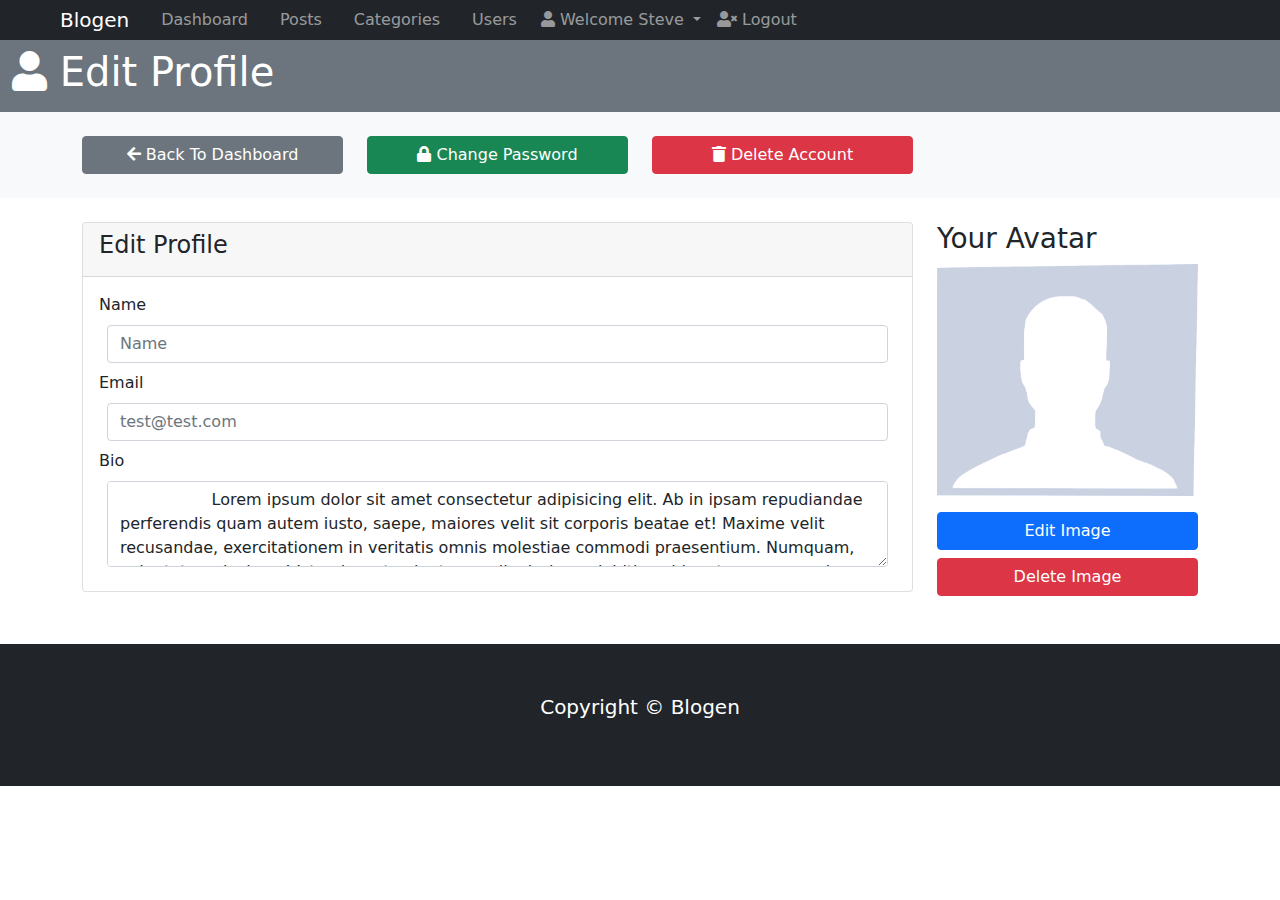
<file: profile.html>
<!DOCTYPE html>
<html lang="en">
  <head>
    <meta charset="UTF-8" />
    <meta name="viewport" content="width=device-width, initial-scale=1.0" />
    <link rel="stylesheet" href="css/fontawesome_all.css" />
    <link rel="stylesheet" href="css/styles.css" />
    <title>Bootstrap Theme - Profile Page</title>
  </head>
  <body>
    <!--NAVBAR-->
    <nav
      class="navbar navbar-static-top navbar-expand-sm navbar-dark bg-dark p-0"
    >
      <div class="container-fluid mx-5">
        <a href="index.html" class="navbar-brand">Blogen</a>
        <button
          class="navbar-toggler"
          data-bs-toggle="collapse"
          data-bs-target="#navbarCollapse"
        >
          <span class="navbar-toggler-icon"></span>
        </button>
        <div class="collapse navbar-collapse" id="navbarCollapse">
          <ul class="navbar-nav">
            <li class="nav-item px-2">
              <a href="index.html" class="nav-link">Dashboard</a>
            </li>
            <li class="nav-item px-2">
              <a href="posts.html" class="nav-link">Posts</a>
            </li>
            <li class="nav-item px-2">
              <a href="categories.html" class="nav-link">Categories</a>
            </li>
            <li class="nav-item px-2">
              <a href="users.html" class="nav-link">Users</a>
            </li>
          </ul>
          <ul class="navbar-nav ml-auto">
            <li class="nav-item dropdown mr-3">
              <a
                href="#"
                class="nav-link dropdown-toggle"
                data-bs-toggle="dropdown"
              >
                <i class="fas fa-user"></i>
                Welcome Steve
              </a>
              <div class="dropdown-menu">
                <a href="profile.html" class="dropdown-item"
                  ><i class="fas fa-user-circle"></i> Profile
                </a>
                <a href="settings.html" class="dropdown-item"
                  ><i class="fas fa-cog"></i> Settings
                </a>
              </div>
            </li>
            <li class="nav-item">
              <a href="login.html" class="nav-link">
                <i class="fas fa-user-times" aria-hidden="true"></i>
                Logout</a
              >
            </li>
          </ul>
        </div>
      </div>
    </nav>

    <!--HEADER-->
    <header id="main-header" class="py-2 bg-secondary text-white">
      <div class="container-fluid">
        <div class="row">
          <div class="col-md-6">
            <h1><i class="fas fa-user"></i> Edit Profile</h1>
          </div>
        </div>
      </div>
    </header>

    <!--ACTIONS-->
    <section id="actions" class="py-4 mb-4 bg-light">
      <div class="container">
        <div class="row">
          <div class="col-md-3 d-grid gap-2">
            <a href="index.html" class="btn btn-secondary">
              <i class="fas fa-arrow-left"></i> Back To Dashboard
            </a>
          </div>
          <div class="col-md-3 d-grid gap-2">
            <a href="index.html" class="btn btn-success">
              <i class="fas fa-lock"></i> Change Password
            </a>
          </div>
          <div class="col-md-3 d-grid gap-2">
            <a href="index.html" class="btn btn-danger">
              <i class="fas fa-trash"></i> Delete Account
            </a>
          </div>
        </div>
      </div>
    </section>

    <!--PROFILE-->
    <section id="profile">
      <div class="container">
        <div class="row">
          <div class="col-md-9">
            <div class="card">
              <div class="card-header">
                <h4>
                  Edit Profile
                </h4>
              </div>
              <div class="card-body">
                <label for="name">Name</label>
                <div class="input-group p-2">
                  <input
                    type="text"
                    id="name"
                    class="form-control"
                    placeholder="Name"
                  />
                </div>
                <label for="email">Email</label>
                <div class="input-group p-2">
                  <input
                    type="text"
                    id="email"
                    class="form-control"
                    placeholder="test@test.com"
                  />
                </div>
                <label for="bio">Bio</label>
                <div class="input-group p-2">
                  <textarea
                    name="editor1"
                    class="form-control"
                    rows="3"
                    cols="24"
                    aria-label="bio"
                  >
                  Lorem ipsum dolor sit amet consectetur adipisicing elit. Ab in ipsam repudiandae perferendis quam autem iusto, saepe, maiores velit sit corporis beatae et! Maxime velit recusandae, exercitationem in veritatis omnis molestiae commodi praesentium. Numquam, voluptatum ducimus! Iste placeat voluptas ea dignissimos debitis quidem tempore possimus dolorem sapiente necessitatibus consequatur neque sequi ratione, aut nam facilis eius cumque.
                </textarea
                  >
                </div>
              </div>
            </div>
          </div>
          <div class="col-md-3">
            <h3>Your Avatar</h3>
            <img src="img/avatar.png" alt="" class="d-block img-fluid mb-3" />
            <div class="d-grid gap-2">
              <button class="btn btn-primary btn-block">Edit Image</button>
              <button class="btn btn-danger btn-block">Delete Image</button>
            </div>
          </div>
        </div>
      </div>
    </section>

    <!--FOOTER-->
    <footer id="main-footer" class="bg-dark text-white mt-5 p-5">
      <div class="container">
        <div class="row">
          <div class="col">
            <p class="lead text-center">
              Copyright &copy; <span id="year"></span> Blogen
            </p>
          </div>
        </div>
      </div>
    </footer>

    <!--MODALS-->

    <!--ADD POST MODAL-->
    <div class="modal fade" id="addPostModal">
      <div class="modal-dialog modal-lg">
        <div class="modal-content">
          <div class="modal-header bg-primary text-white">
            <h5 class="modal-title">Add Post</h5>
            <button class="close btn-primary" data-bs-dismiss="modal">
              <span>&times;</span>
            </button>
          </div>
          <div class="modal-body">
            <label for="title">Title</label>
            <div class="input-group p-2">
              <input
                type="text"
                id="title"
                class="form-control"
                placeholder="Title"
              />
            </div>
            <label for="category">Category</label>
            <div class="input-group p-2">
              <select class="form-control" id="category">
                <option value="">Web Development</option>
                <option value="">Tech Gadgets</option>
                <option value="">Business</option>
                <option value="">Health & Wellness</option>
              </select>
            </div>
            <div class="input-group p-2">
              <label class="input-group-text" for="postImage">
                Upload Image
              </label>
              <input type="file" class="form-control" id="postImage" />
              <label class="input-group-text text-muted" for="postImage"
                >max.3mb</label
              >
            </div>
            <div class="input-group p-2">
              <span class="input-group-text">Body</span>
              <textarea
                name="editor1"
                class="form-control"
                rows="3"
                cols="24"
                aria-label="body"
              ></textarea>
            </div>
          </div>
          <div class="modal-footer">
            <button class="btn btn-primary p-2" data-bs-dismiss="modal">
              Save Changes
            </button>
          </div>
        </div>
      </div>
    </div>

    <!--ADD CATEGORY MODAL-->
    <div class="modal fade" id="addCategoryModal">
      <div class="modal-dialog modal-lg">
        <div class="modal-content">
          <div class="modal-header bg-success text-white">
            <h5 class="modal-title">Add Category</h5>
            <button class="close btn-success" data-bs-dismiss="modal">
              <span>&times;</span>
            </button>
          </div>
          <div class="modal-body">
            <label for="category">Category</label>
            <div class="input-group p-2">
              <input
                type="text"
                class="form-control"
                id="category"
                placeholder="Category"
              />
            </div>
          </div>
          <div class="modal-footer">
            <button class="btn btn-success p-2" data-bs-dismiss="modal">
              Save Changes
            </button>
          </div>
        </div>
      </div>
    </div>

    <!--ADD USER MODAL-->
    <div class="modal fade" id="addUserModal">
      <div class="modal-dialog modal-lg">
        <div class="modal-content">
          <div class="modal-header bg-warning text-white">
            <h5 class="modal-title">Add Category</h5>
            <button class="close btn-warning" data-bs-dismiss="modal">
              <span>&times;</span>
            </button>
          </div>
          <div class="modal-body">
            <label for="name">Name</label>
            <div class="input-group p-2">
              <input
                type="text"
                id="name"
                class="form-control"
                placeholder="Name"
              />
            </div>
            <label for="email">Email</label>
            <div class="input-group p-2">
              <input
                type="email"
                id="email"
                class="form-control"
                placeholder="Email"
              />
            </div>
            <div class="input-group p-2">
              <input
                type="password"
                id="password"
                class="form-control"
                placeholder="Password"
              />
            </div>
            <label for="confpassword">Confirm Password</label>
            <div class="input-group p-2">
              <input
                type="password"
                id="confpassword"
                class="form-control"
                placeholder="Confirm Password"
              />
            </div>
          </div>
          <div class="modal-footer">
            <button class="btn btn-warning p-2" data-bs-dismiss="modal">
              Save Changes
            </button>
          </div>
        </div>
      </div>
    </div>

    <script src="https://ajax.googleapis.com/ajax/libs/jquery/3.5.1/jquery.min.js"></script>
    <script src="js/bootstrap.js"></script>
    <script src="https://cdn.ckeditor.com/4.15.1/standard/ckeditor.js"></script>

    <script>
      CKEDITOR.replace("editor1");
      //CKEDITOR.resize("100%", "350");
      CKEDITOR.config.width = "100%";
      CKEDITOR.config.height = "200px";
      // Get the current year for the copyright
      $("#year").txt(new Date(), getFullYear());
    </script>
  </body>
</html>
</file>
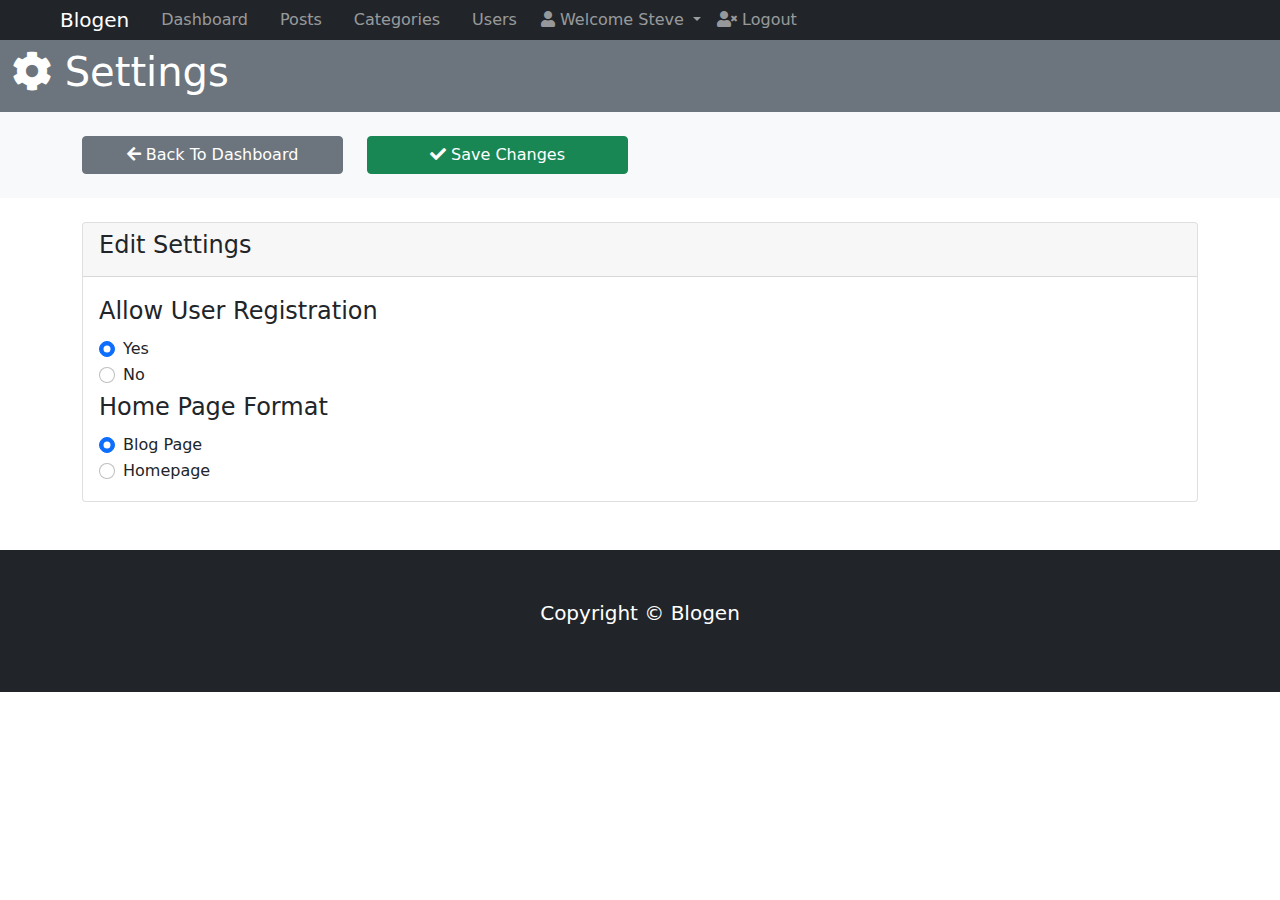
<file: settings.html>
<!DOCTYPE html>
<html lang="en">
  <head>
    <meta charset="UTF-8" />
    <meta name="viewport" content="width=device-width, initial-scale=1.0" />
    <link rel="stylesheet" href="css/fontawesome_all.css" />
    <link rel="stylesheet" href="css/styles.css" />
    <title>Bootstrap Theme - Settings Page</title>
  </head>
  <body>
    <!--NAVBAR-->
    <nav
      class="navbar navbar-static-top navbar-expand-sm navbar-dark bg-dark p-0"
    >
      <div class="container-fluid mx-5">
        <a href="index.html" class="navbar-brand">Blogen</a>
        <button
          class="navbar-toggler"
          data-bs-toggle="collapse"
          data-bs-target="#navbarCollapse"
        >
          <span class="navbar-toggler-icon"></span>
        </button>
        <div class="collapse navbar-collapse" id="navbarCollapse">
          <ul class="navbar-nav">
            <li class="nav-item px-2">
              <a href="index.html" class="nav-link">Dashboard</a>
            </li>
            <li class="nav-item px-2">
              <a href="posts.html" class="nav-link">Posts</a>
            </li>
            <li class="nav-item px-2">
              <a href="categories.html" class="nav-link">Categories</a>
            </li>
            <li class="nav-item px-2">
              <a href="users.html" class="nav-link">Users</a>
            </li>
          </ul>
          <ul class="navbar-nav ml-auto">
            <li class="nav-item dropdown mr-3">
              <a
                href="#"
                class="nav-link dropdown-toggle"
                data-bs-toggle="dropdown"
              >
                <i class="fas fa-user"></i>
                Welcome Steve
              </a>
              <div class="dropdown-menu">
                <a href="profile.html" class="dropdown-item"
                  ><i class="fas fa-user-circle"></i> Profile
                </a>
                <a href="settings.html" class="dropdown-item"
                  ><i class="fas fa-cog"></i> Settings
                </a>
              </div>
            </li>
            <li class="nav-item">
              <a href="login.html" class="nav-link">
                <i class="fas fa-user-times" aria-hidden="true"></i>
                Logout</a
              >
            </li>
          </ul>
        </div>
      </div>
    </nav>

    <!--HEADER-->
    <header id="main-header" class="py-2 bg-secondary text-white">
      <div class="container-fluid">
        <div class="row">
          <div class="col-md-6">
            <h1><i class="fas fa-cog"></i> Settings</h1>
          </div>
        </div>
      </div>
    </header>

    <!--ACTIONS-->
    <section id="actions" class="py-4 mb-4 bg-light">
      <div class="container">
        <div class="row">
          <div class="col-md-3 d-grid gap-2">
            <a href="index.html" class="btn btn-secondary">
              <i class="fas fa-arrow-left"></i> Back To Dashboard
            </a>
          </div>
          <div class="col-md-3 d-grid gap-2">
            <a href="index.html" class="btn btn-success">
              <i class="fas fa-check"></i> Save Changes
            </a>
          </div>
        </div>
      </div>
    </section>

    <!--SETTINGS-->
    <section id="settings">
      <div class="container">
        <div class="row">
          <div class="col">
            <div class="card">
              <div class="card-header">
                <h4>Edit Settings</h4>
              </div>
              <div class="card-body">
                <form
                  action="
                "
                >
                  <fieldset class="form-group">
                    <legend>Allow User Registration</legend>
                    <div class="form-check">
                      <label class="form check-label">
                        <input
                          type="radio"
                          name="ureg"
                          id=""
                          class="form-check-input"
                          value="Yes"
                          checked
                        />Yes
                      </label>
                    </div>
                    <div class="form-check">
                      <label class="form check-label">
                        <input
                          type="radio"
                          name="ureg"
                          id=""
                          class="form-check-input"
                          value="No"
                        />No
                      </label>
                    </div>
                  </fieldset>

                  <fieldset class="form-group">
                    <legend>Home Page Format</legend>
                    <div class="form-check">
                      <label class="form check-label">
                        <input
                          type="radio"
                          name="pform"
                          id=""
                          class="form-check-input"
                          value="post"
                          checked
                        />Blog Page
                      </label>
                    </div>
                    <div class="form-check">
                      <label class="form check-label">
                        <input
                          type="radio"
                          name="pform"
                          id=""
                          class="form-check-input"
                          value="page"
                        />Homepage
                      </label>
                    </div>
                  </fieldset>
                </form>
              </div>
            </div>
          </div>
        </div>
      </div>
    </section>

    <!--FOOTER-->
    <footer id="main-footer" class="bg-dark text-white mt-5 p-5">
      <div class="container">
        <div class="row">
          <div class="col">
            <p class="lead text-center">
              Copyright &copy; <span id="year"></span> Blogen
            </p>
          </div>
        </div>
      </div>
    </footer>

    <!--MODALS-->

    <!--ADD POST MODAL-->
    <div class="modal fade" id="addPostModal">
      <div class="modal-dialog modal-lg">
        <div class="modal-content">
          <div class="modal-header bg-primary text-white">
            <h5 class="modal-title">Add Post</h5>
            <button class="close btn-primary" data-bs-dismiss="modal">
              <span>&times;</span>
            </button>
          </div>
          <div class="modal-body">
            <label for="title">Title</label>
            <div class="input-group p-2">
              <input
                type="text"
                id="title"
                class="form-control"
                placeholder="Title"
              />
            </div>
            <label for="category">Category</label>
            <div class="input-group p-2">
              <select class="form-control" id="category">
                <option value="">Web Development</option>
                <option value="">Tech Gadgets</option>
                <option value="">Business</option>
                <option value="">Health & Wellness</option>
              </select>
            </div>
            <div class="input-group p-2">
              <label class="input-group-text" for="postImage">
                Upload Image
              </label>
              <input type="file" class="form-control" id="postImage" />
              <label class="input-group-text text-muted" for="postImage"
                >max.3mb</label
              >
            </div>
            <div class="input-group p-2">
              <span class="input-group-text">Body</span>
              <textarea
                name="editor1"
                class="form-control"
                rows="3"
                cols="24"
                aria-label="body"
              ></textarea>
            </div>
          </div>
          <div class="modal-footer">
            <button class="btn btn-primary p-2" data-bs-dismiss="modal">
              Save Changes
            </button>
          </div>
        </div>
      </div>
    </div>

    <!--ADD CATEGORY MODAL-->
    <div class="modal fade" id="addCategoryModal">
      <div class="modal-dialog modal-lg">
        <div class="modal-content">
          <div class="modal-header bg-success text-white">
            <h5 class="modal-title">Add Category</h5>
            <button class="close btn-success" data-bs-dismiss="modal">
              <span>&times;</span>
            </button>
          </div>
          <div class="modal-body">
            <label for="category">Category</label>
            <div class="input-group p-2">
              <input
                type="text"
                class="form-control"
                id="category"
                placeholder="Category"
              />
            </div>
          </div>
          <div class="modal-footer">
            <button class="btn btn-success p-2" data-bs-dismiss="modal">
              Save Changes
            </button>
          </div>
        </div>
      </div>
    </div>

    <!--ADD USER MODAL-->
    <div class="modal fade" id="addUserModal">
      <div class="modal-dialog modal-lg">
        <div class="modal-content">
          <div class="modal-header bg-warning text-white">
            <h5 class="modal-title">Add Category</h5>
            <button class="close btn-warning" data-bs-dismiss="modal">
              <span>&times;</span>
            </button>
          </div>
          <div class="modal-body">
            <label for="name">Name</label>
            <div class="input-group p-2">
              <input
                type="text"
                id="name"
                class="form-control"
                placeholder="Name"
              />
            </div>
            <label for="email">Email</label>
            <div class="input-group p-2">
              <input
                type="email"
                id="email"
                class="form-control"
                placeholder="Email"
              />
            </div>
            <div class="input-group p-2">
              <input
                type="password"
                id="password"
                class="form-control"
                placeholder="Password"
              />
            </div>
            <label for="confpassword">Confirm Password</label>
            <div class="input-group p-2">
              <input
                type="password"
                id="confpassword"
                class="form-control"
                placeholder="Confirm Password"
              />
            </div>
          </div>
          <div class="modal-footer">
            <button class="btn btn-warning p-2" data-bs-dismiss="modal">
              Save Changes
            </button>
          </div>
        </div>
      </div>
    </div>

    <script src="https://ajax.googleapis.com/ajax/libs/jquery/3.5.1/jquery.min.js"></script>
    <script src="js/bootstrap.js"></script>
    <script src="https://cdn.ckeditor.com/4.15.1/standard/ckeditor.js"></script>

    <script>
      CKEDITOR.replace("editor1");
      //CKEDITOR.resize("100%", "350");
      CKEDITOR.config.width = "100%";
      CKEDITOR.config.height = "200px";
      // Get the current year for the copyright
      $("#year").txt(new Date(), getFullYear());
    </script>
  </body>
</html>
</file>
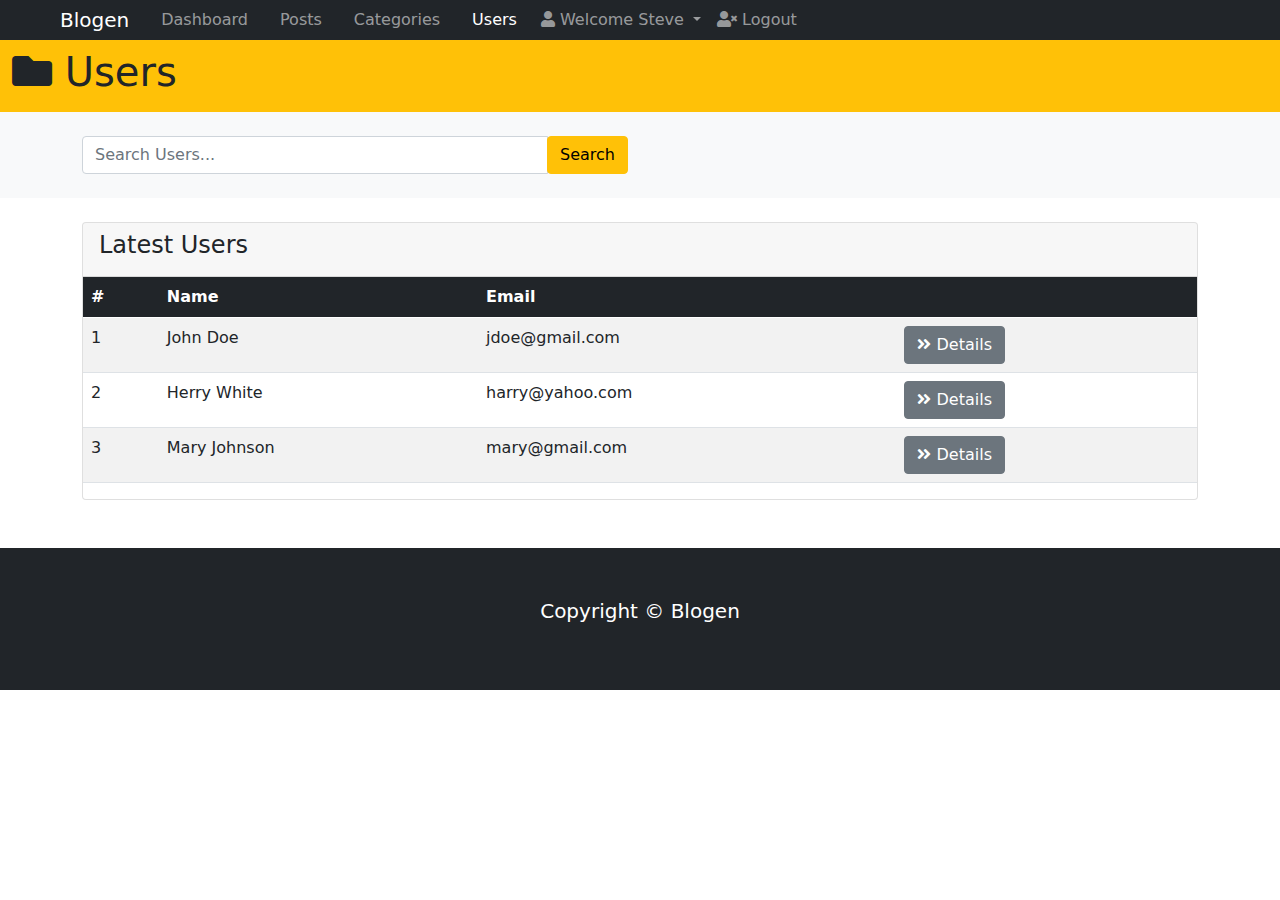
<file: users.html>
<!DOCTYPE html>
<html lang="en">
  <head>
    <meta charset="UTF-8" />
    <meta name="viewport" content="width=device-width, initial-scale=1.0" />
    <link rel="stylesheet" href="css/fontawesome_all.css" />
    <link rel="stylesheet" href="css/styles.css" />
    <title>Bootstrap Theme - Users Page</title>
  </head>
  <body>
    <!--NAVBAR-->
    <nav
      class="navbar navbar-static-top navbar-expand-sm navbar-dark bg-dark p-0"
    >
      <div class="container-fluid mx-5">
        <a href="index.html" class="navbar-brand">Blogen</a>
        <button
          class="navbar-toggler"
          data-bs-toggle="collapse"
          data-bs-target="#navbarCollapse"
        >
          <span class="navbar-toggler-icon"></span>
        </button>
        <div class="collapse navbar-collapse" id="navbarCollapse">
          <ul class="navbar-nav">
            <li class="nav-item px-2">
              <a href="index.html" class="nav-link">Dashboard</a>
            </li>
            <li class="nav-item px-2">
              <a href="posts.html" class="nav-link">Posts</a>
            </li>
            <li class="nav-item px-2">
              <a href="categories.html" class="nav-link">Categories</a>
            </li>
            <li class="nav-item px-2">
              <a href="users.html" class="nav-link active">Users</a>
            </li>
          </ul>
          <ul class="navbar-nav ml-auto">
            <li class="nav-item dropdown mr-3">
              <a
                href="#"
                class="nav-link dropdown-toggle"
                data-bs-toggle="dropdown"
              >
                <i class="fas fa-user"></i>
                Welcome Steve
              </a>
              <div class="dropdown-menu">
                <a href="profile.html" class="dropdown-item"
                  ><i class="fas fa-user-circle"></i> Profile
                </a>
                <a href="settings.html" class="dropdown-item"
                  ><i class="fas fa-cog"></i> Settings
                </a>
              </div>
            </li>
            <li class="nav-item">
              <a href="login.html" class="nav-link">
                <i class="fas fa-user-times" aria-hidden="true"></i>
                Logout</a
              >
            </li>
          </ul>
        </div>
      </div>
    </nav>

    <!--HEADER-->
    <header id="users-header" class="py-2 bg-warning">
      <div class="container-fluid">
        <div class="row">
          <div class="col-md-6">
            <h1><i class="fas fa-folder"></i> Users</h1>
          </div>
        </div>
      </div>
    </header>

    <!--SEARCH-->
    <section id="users" class="py-4 mb-4 bg-light">
      <div class="container">
        <div class="row">
          <div class="col-md-6 ml-auto">
            <div class="input-group">
              <input
                type="text"
                class="form-control"
                placeholder="Search Users..."
              />
              <div class="input-group-append">
                <button class="btn btn-warning">Search</button>
              </div>
            </div>
          </div>
        </div>
      </div>
    </section>

    <!--USERS-->
    <section id="users">
      <div class="container">
        <div class="row">
          <div class="col">
            <div class="card">
              <div class="card-header">
                <h4>
                  Latest Users
                </h4>
              </div>
              <table class="table table-striped">
                <thead class="table-dark">
                  <tr>
                    <th>#</th>
                    <th>Name</th>
                    <th>Email</th>
                    <th></th>
                  </tr>
                </thead>
                <tbody>
                  <tr>
                    <td>1</td>

                    <td>John Doe</td>
                    <td>jdoe@gmail.com</td>
                    <td>
                      <a href="details.html" class="btn btn-secondary">
                        <i class="fas fa-angle-double-right"></i> Details
                      </a>
                    </td>
                  </tr>
                  <tr>
                    <td>2</td>

                    <td>Herry White</td>
                    <td>harry@yahoo.com</td>
                    <td>
                      <a href="details.html" class="btn btn-secondary">
                        <i class="fas fa-angle-double-right"></i> Details
                      </a>
                    </td>
                  </tr>
                  <tr>
                    <td>3</td>

                    <td>Mary Johnson</td>
                    <td>mary@gmail.com</td>
                    <td>
                      <a href="details.html" class="btn btn-secondary">
                        <i class="fas fa-angle-double-right"></i> Details
                      </a>
                    </td>
                  </tr>
                </tbody>
              </table>
              <!-- PAGINATION
              <nav class="ml-4 pl-4">
                <ul class="pagination">
                  <li class="page-item disabled">
                    <a href="#" class="page-link">Previous</a>
                  </li>
                  <li class="page-item active">
                    <a href="#" class="page-link">1</a>
                  </li>
                  <li class="page-item">
                    <a href="#" class="page-link">2</a>
                  </li>
                  <li class="page-item">
                    <a href="#" class="page-link">3</a>
                  </li>
                  <li class="page-item">
                    <a href="#" class="page-link">Next</a>
                  </li>
                </ul>
              </nav> -->
            </div>
          </div>
        </div>
      </div>
    </section>

    <!--FOOTER-->
    <footer id="main-footer" class="bg-dark text-white mt-5 p-5">
      <div class="container">
        <div class="row">
          <div class="col">
            <p class="lead text-center">
              Copyright &copy; <span id="year"></span> Blogen
            </p>
          </div>
        </div>
      </div>
    </footer>

    <script src="https://ajax.googleapis.com/ajax/libs/jquery/3.5.1/jquery.min.js"></script>
    <script src="js/bootstrap.js"></script>

    <script>
      // Get the current year for the copyright
      $("#year").txt(new Date(), getFullYear());
    </script>
  </body>
</html>
</file>
